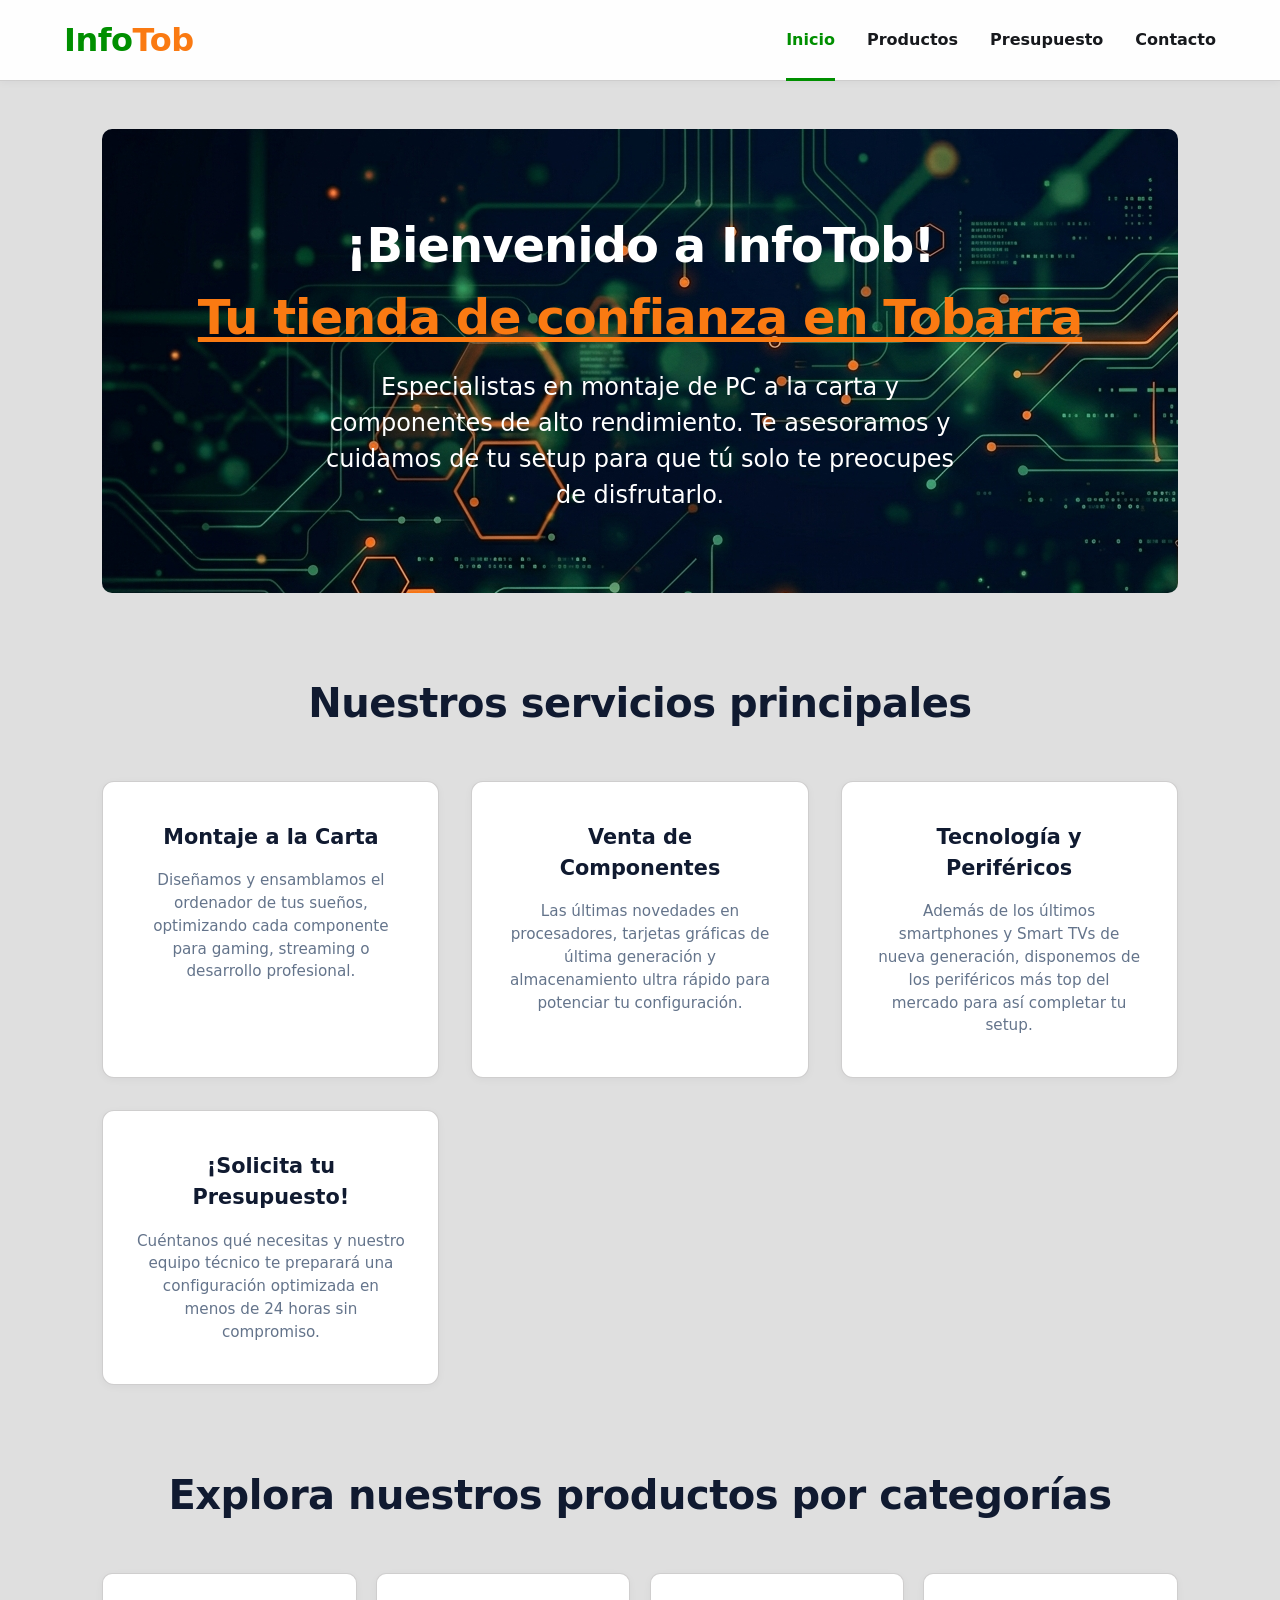
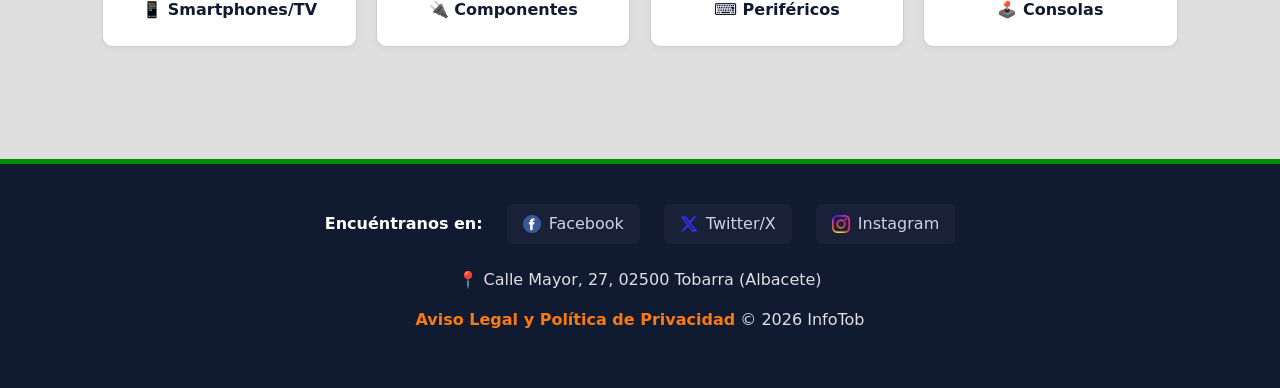
<file: index.html>
<!DOCTYPE html>
<html lang="es">
<head>

    <meta charset="UTF-8">
    <meta name="viewport" content="width=device-width, initial-scale=1.0">
    <title>InfoTob | Tienda de Informática y Componentes</title>
    <link rel="stylesheet" href="css/style.css">
    
    <!--Favicon-->

    <link rel="icon" type="image/png" href="./assets/favicon/favicon-96x96.png" sizes="96x96">
    <link rel="icon" type="image/svg+xml" href="./assets/favicon/favicon.ico">
    <link rel="shortcut icon" href="./assets/favicon/favicon.ico">
    <link rel="apple-touch-icon" sizes="180x180" href="./assets/favicon/apple-touch-icon.png">
    <link rel="manifest" href="./assets/favicon/site.webmanifest">

</head>

<body>

    <header>

        <a href="index.html" class="logo">Info<span>Tob</span></a>

        <nav><!--Navbar-->

            <ul>

                <li><a href="index.html" class="active">Inicio</a></li>
                <li><a href="./views/productos.html">Productos</a></li>
                <li><a href="./views/presupuesto.html">Presupuesto</a></li>
                <li><a href="./views/contacto.html">Contacto</a></li>

            </ul>

        </nav>

    </header>

    <main>
        
        <section class="hero">

            <h1>¡Bienvenido a InfoTob!<br><span>Tu tienda de confianza en Tobarra</span></h1>

            <p>Especialistas en montaje de PC a la carta y componentes de alto rendimiento. Te asesoramos y cuidamos de tu setup para que tú solo te preocupes de disfrutarlo.</p>

        </section>

        <h2 class="section-title">Nuestros servicios principales</h2>
        
        <section class="servicios-grid">

            <div class="card">

                <h2>Montaje a la Carta</h2>

                <p>Diseñamos y ensamblamos el ordenador de tus sueños, optimizando cada componente para gaming, streaming o desarrollo profesional.</p>

            </div>

            <div class="card">

                <h2>Venta de Componentes</h2>

                <p>Las últimas novedades en procesadores, tarjetas gráficas de última generación y almacenamiento ultra rápido para potenciar tu configuración.</p>

            </div>

            <div class="card">

                <h2>Tecnología y Periféricos</h2>

                <p>Además de los últimos smartphones y Smart TVs de nueva generación, disponemos de los periféricos más top del mercado para así completar tu setup.</p>

            </div>

            <a href="./views/presupuesto.html" class="card-link"> <!--Enlace directo a pagina de presupuesto desde inicio-->

                <h2>¡Solicita tu Presupuesto!</h2>

                <p>Cuéntanos qué necesitas y nuestro equipo técnico te preparará una configuración optimizada en menos de 24 horas sin compromiso.</p>
            </a>

        </section>

        <section class="categorias">

            <h2 class="section-title">Explora nuestros productos por categorías</h2>

            <div class="categorias-grid"> <!--Links directos a cada categoria en la pagina de productos desde el inicio-->

                <a href="./views/productos.html#smartphones-tv" class="categoria-pill">📱 Smartphones/TV</a>
                <a href="./views/productos.html#componentes" class="categoria-pill">🔌 Componentes</a>
                <a href="./views/productos.html#perifericos" class="categoria-pill">⌨️ Periféricos</a>
                <a href="./views/productos.html#consolas" class="categoria-pill">🕹️ Consolas</a>

            </div>

        </section>

    </main>

    <footer> <!--Footer completo con links a RRSS ademas de link de aviso legal y politica de privacidad-->

        <div class="social-links">

            <p>Encuéntranos en:</p>
            <a href="https://www.facebook.com" target="_blank"><img src="assets/img/facebook.png" alt="Facebook" width="18" height="18"> Facebook</a>
            <a href="https://www.x.com" target="_blank"><img src="assets/img/x_logo1.png" alt="X" width="18" height="18"> Twitter/X</a>
            <a href="https://www.instagram.com" target="_blank"><img src="assets/img/insta3.png" alt="Instagram" width="18" height="18"> Instagram</a>

        </div>

        <p>📍 Calle Mayor, 27, 02500 Tobarra (Albacete)</p>

        <p>
            <a href="#" class="aviso-footer">Aviso Legal y Política de Privacidad</a> &copy; 2026 InfoTob
        </p>

    </footer>

</body>
</html>
</file>
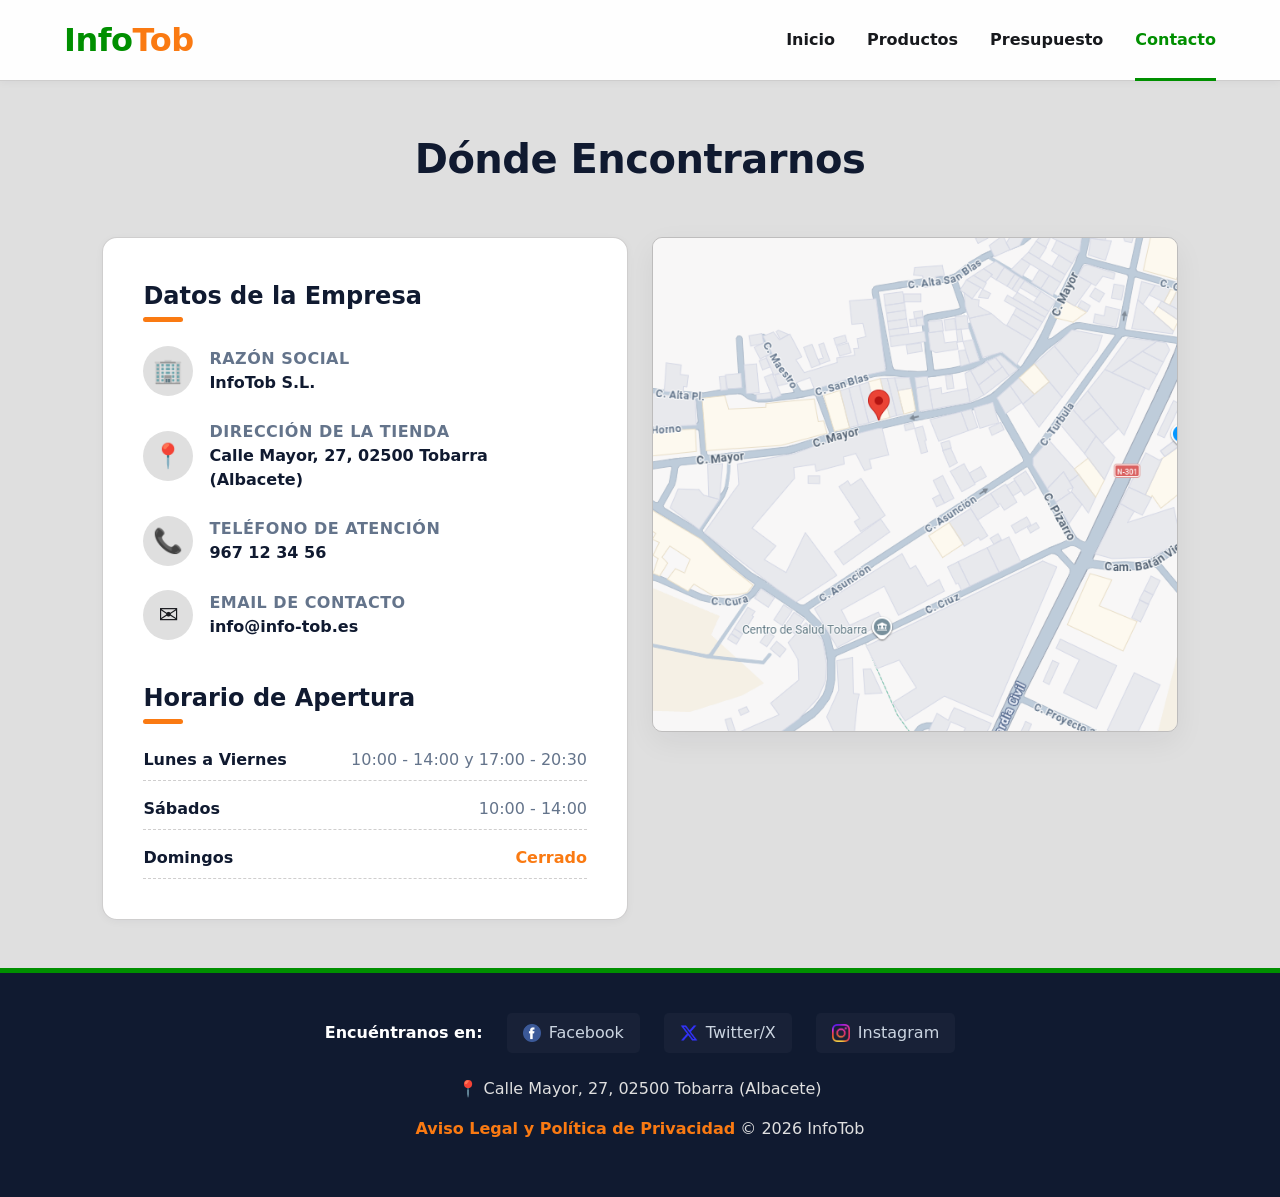
<file: views/contacto.html>
<!DOCTYPE html>
<html lang="es">
<head>

    <meta charset="UTF-8">
    <meta name="viewport" content="width=device-width, initial-scale=1.0">
    <title>Contacto y Horarios | InfoTob</title>
    <link rel="stylesheet" href="../css/style.css">

    <!--Favicon-->

    <link rel="icon" type="image/png" href="../assets/favicon/favicon-96x96.png" sizes="96x96">
    <link rel="icon" type="image/svg+xml" href="../assets/favicon/favicon.svg">
    <link rel="shortcut icon" href="../assets/favicon/favicon.ico">
    <link rel="apple-touch-icon" sizes="180x180" href="../assets/favicon/apple-touch-icon.png">
    <link rel="manifest" href="../assets/favicon/site.webmanifest">
    
</head>

<body>

    <header>

        <a href="../index.html" class="logo">Info<span>Tob</span></a>

        <nav><!--Navbar-->

            <ul>

                <li><a href="../index.html">Inicio</a></li>
                <li><a href="productos.html">Productos</a></li>
                <li><a href="presupuesto.html">Presupuesto</a></li>
                <li><a href="contacto.html" class="active">Contacto</a></li>

            </ul>

        </nav>

    </header>

    <main>

        <h1 class="section-title">Dónde Encontrarnos</h1>
       
        <div class="contacto-container">

            <div class="info-empresa"> <!--Info general de la empresa-->

                <div class="info-section">

                    <h2>Datos de la Empresa</h2>

                    <ul class="info-list">

                        <li>
                            <span class="info-icon">🏢</span>

                            <div class="info-text">
                                <strong>Razón Social</strong>
                                <p>InfoTob S.L.</p>
                            </div>

                        </li>

                        <li>

                            <span class="info-icon">📍</span>

                            <div class="info-text">
                                <strong>Dirección de la tienda</strong>
                                <p>Calle Mayor, 27, 02500 Tobarra (Albacete)</p>
                            </div>

                        </li>

                        <li>

                            <span class="info-icon">📞</span>

                            <div class="info-text">
                                <strong>Teléfono de Atención</strong>
                                <p>967 12 34 56</p>
                            </div>

                        </li>

                        <li>

                            <span class="info-icon">✉️</span>

                            <div class="info-text">
                                <strong>Email de contacto</strong>
                                <p>info@info-tob.es</p>
                            </div>

                        </li>

                    </ul>

                </div>
                
                <div class="info-section">

                    <h2>Horario de Apertura</h2> <!--Horario de la empresa detallado-->

                    <ul class="horario-list">

                        <li>
                            <span class="dia">Lunes a Viernes</span>
                            <span class="horas">10:00 - 14:00 y 17:00 - 20:30</span>
                        </li>

                        <li>
                            <span class="dia">Sábados</span>
                            <span class="horas">10:00 - 14:00</span>
                        </li>

                        <li>
                            <span class="dia">Domingos</span>
                            <span class="horas cerrado">Cerrado</span>
                        </li>

                    </ul>

                </div>

            </div>
            
            <div class="mapa"> <!--Mapa de direccion de la empresa-->

                <img src="../assets/img/mapa1.png" alt="Ubicación física de InfoTob en Tobarra (Albacete)">

            </div>

        </div>

    </main>

    <footer><!--Footer completo con links a RRSS ademas de link de aviso legal y politica de privacidad-->

        <div class="social-links">

            <p>Encuéntranos en:</p>

            <a href="https://www.facebook.com" target="_blank"><img src="../assets/img/facebook.png" alt="Facebook" width="18" height="18"> Facebook</a>

            <a href="https://www.x.com" target="_blank"><img src="../assets/img/x_logo1.png" alt="X" width="18" height="18"> Twitter/X</a>

            <a href="https://www.instagram.com" target="_blank"><img src="../assets/img/insta3.png" alt="Instagram" width="18" height="18"> Instagram</a>

        </div>

        <p>📍 Calle Mayor, 27, 02500 Tobarra (Albacete)</p>

        <p>
            <a href="#" class="aviso-footer">Aviso Legal y Política de Privacidad</a> &copy; 2026 InfoTob
        </p>
        
    </footer>

</body>
</html>
</file>
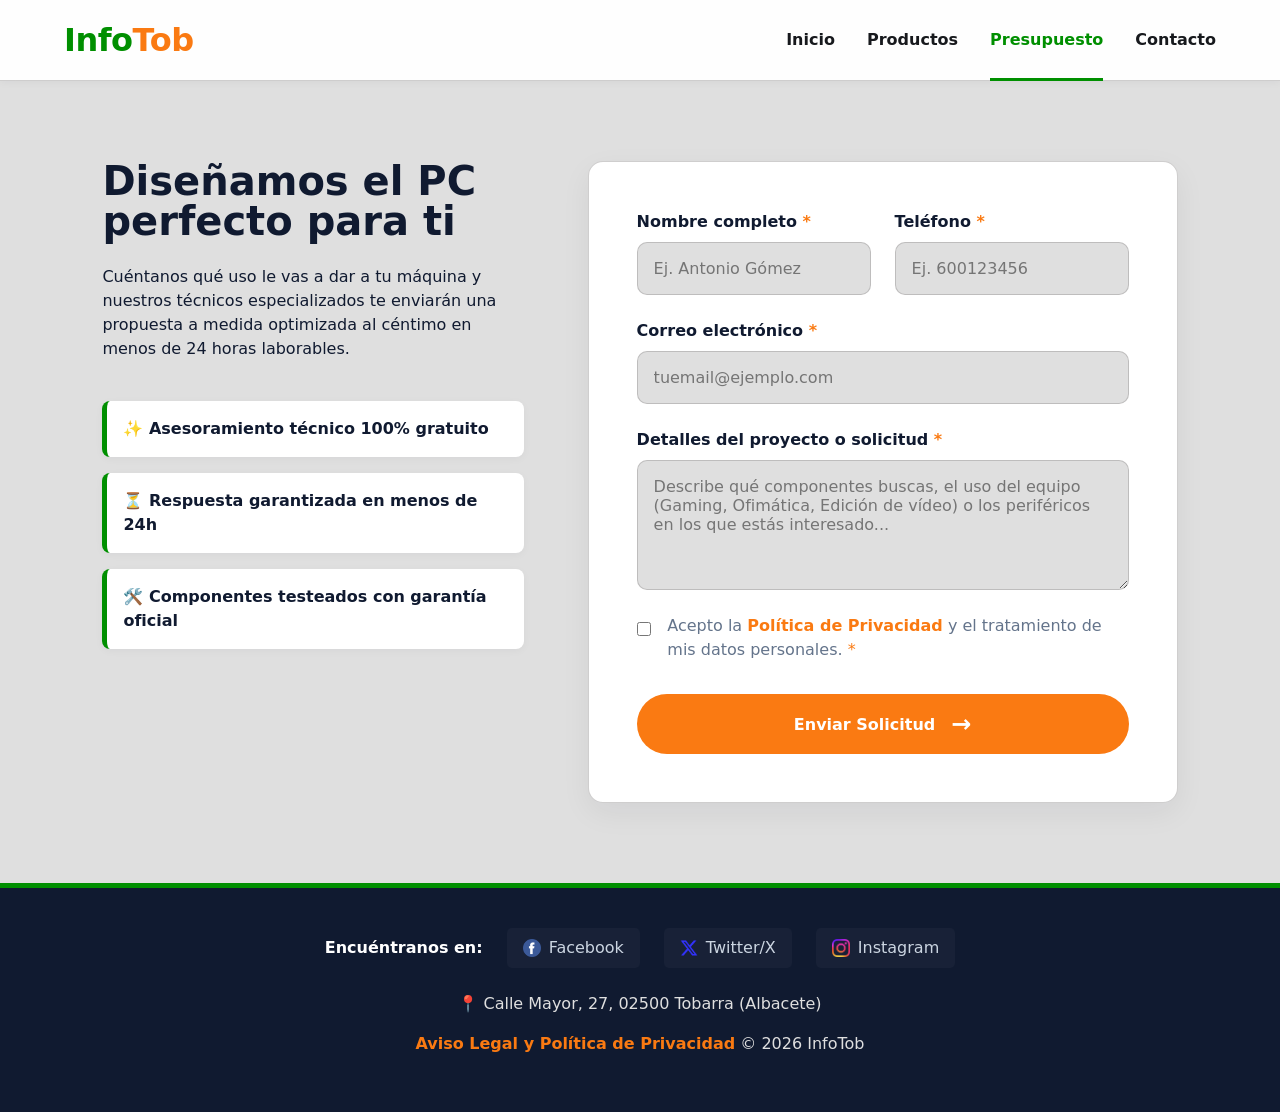
<file: views/presupuesto.html>
<!DOCTYPE html>
<html lang="es">
<head>
    
    <meta charset="UTF-8">
    <meta name="viewport" content="width=device-width, initial-scale=1.0">
    <title>Solicitar Presupuesto Personalizado | InfoTob</title>
    <link rel="stylesheet" href="../css/style.css">

    <!--Favicon-->

    <link rel="icon" type="image/png" href="../assets/favicon/favicon-96x96.png" sizes="96x96">
    <link rel="icon" type="image/svg+xml" href="../assets/favicon/favicon.svg">
    <link rel="shortcut icon" href="../assets/favicon/favicon.ico">
    <link rel="apple-touch-icon" sizes="180x180" href="../assets/favicon/apple-touch-icon.png">
    <link rel="manifest" href="../assets/favicon/site.webmanifest">
    
</head>

<body>

    <header>

        <a href="../index.html" class="logo">Info<span>Tob</span></a>

        <nav><!--Navbar-->

            <ul>

                <li><a href="../index.html">Inicio</a></li>
                <li><a href="productos.html">Productos</a></li>
                <li><a href="presupuesto.html" class="active">Presupuesto</a></li>
                <li><a href="contacto.html">Contacto</a></li>

            </ul>

        </nav>

    </header>

    <main>

        <div class="presupuesto-wrapper">

            <div class="presupuesto-info"> <!--Informacion de la izquierda y ventajas-->

                <h1 class="titulo-pre">Diseñamos el PC perfecto para ti</h1>

                <p class="descripcion-pre">Cuéntanos qué uso le vas a dar a tu máquina y nuestros técnicos especializados te enviarán una propuesta a medida optimizada al céntimo en menos de 24 horas laborables.</p>
                
                <div class="ventajas-presupuesto">

                    <div class="ventaja">✨ Asesoramiento técnico 100% gratuito</div>
                    <div class="ventaja">⏳ Respuesta garantizada en menos de 24h</div>
                    <div class="ventaja">🛠️ Componentes testeados con garantía oficial</div>

                </div>

            </div>

            <div class="form-container"> <!--Formulario de toma de datos-->

                <form action="#" method="POST" class="form">
                    
                    <div class="form-row">

                        <div class="form-group">
                            <label for="nombre">Nombre completo <span class="required">*</span></label>
                            <input type="text" id="nombre" name="nombre" required placeholder="Ej. Antonio Gómez">
                        </div>

                        <div class="form-group">
                            <label for="telefono">Teléfono <span class="required">*</span></label>
                            <input type="tel" id="telefono" name="telefono" required pattern="[0-9]{9}" placeholder="Ej. 600123456">
                        </div>

                    </div>

                    <div class="form-group">

                        <label for="email">Correo electrónico <span class="required">*</span></label>
                        <input type="email" id="email" name="email" required placeholder="tuemail@ejemplo.com">

                    </div>

                    <div class="form-group">

                        <label for="informacion">Detalles del proyecto o solicitud <span class="required">*</span></label>
                        <textarea id="informacion" name="informacion" required placeholder="Describe qué componentes buscas, el uso del equipo (Gaming, Ofimática, Edición de vídeo) o los periféricos en los que estás interesado..."></textarea>

                    </div>

                    <div class="form-group checkbox-group"> <!--Boton y enlace de aceptar politica de privacidad-->

                        <div class="custom-checkbox">

                            <input type="checkbox" id="privacidad" name="privacidad" required>
                            <label for="privacidad">Acepto la <a href="#" class="form-link">Política de Privacidad</a> y el tratamiento de mis datos personales. <span class="required">*</span></label>

                        </div>

                    </div>

                    <button type="submit" class="btn-submit"> <!--Boton de enviar y flecha interactiva-->

                        <span>Enviar Solicitud</span>

                        <span class="btn-arrow">→</span>

                    </button>

                </form>

            </div>

        </div>

    </main>

    <footer><!--Footer completo con links a RRSS ademas de link de aviso legal y politica de privacidad-->

        <div class="social-links">

            <p>Encuéntranos en:</p>

            <a href="https://www.facebook.com" target="_blank"><img src="../assets/img/facebook.png" alt="Facebook" width="18" height="18"> Facebook</a>

            <a href="https://www.x.com" target="_blank"><img src="../assets/img/x_logo1.png" alt="X" width="18" height="18"> Twitter/X</a>

            <a href="https://www.instagram.com" target="_blank"><img src="../assets/img/insta3.png" alt="Instagram" width="18" height="18"> Instagram</a>
        </div>

        <p>📍 Calle Mayor, 27, 02500 Tobarra (Albacete)</p>

        <p>
            <a href="#" class="aviso-footer">Aviso Legal y Política de Privacidad</a> &copy; 2026 InfoTob
        </p>

    </footer>

</body>
</html>
</file>
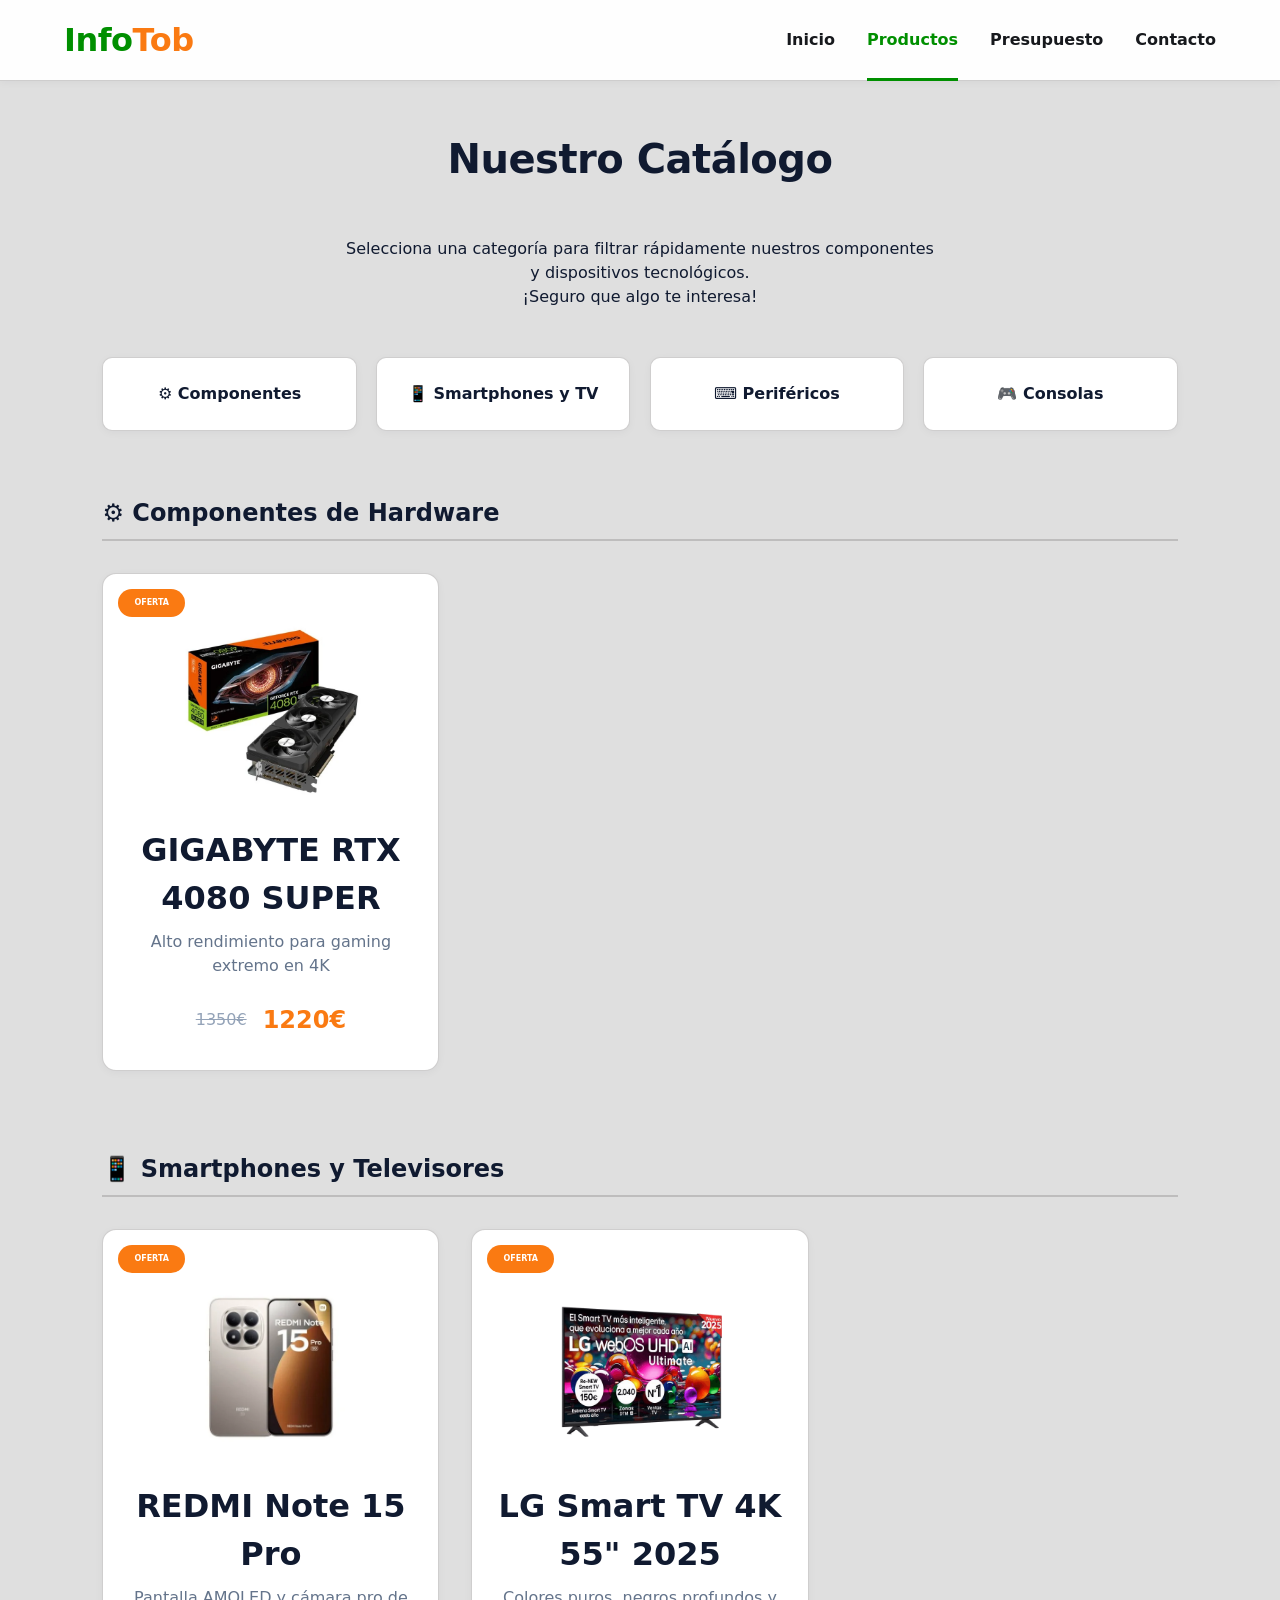
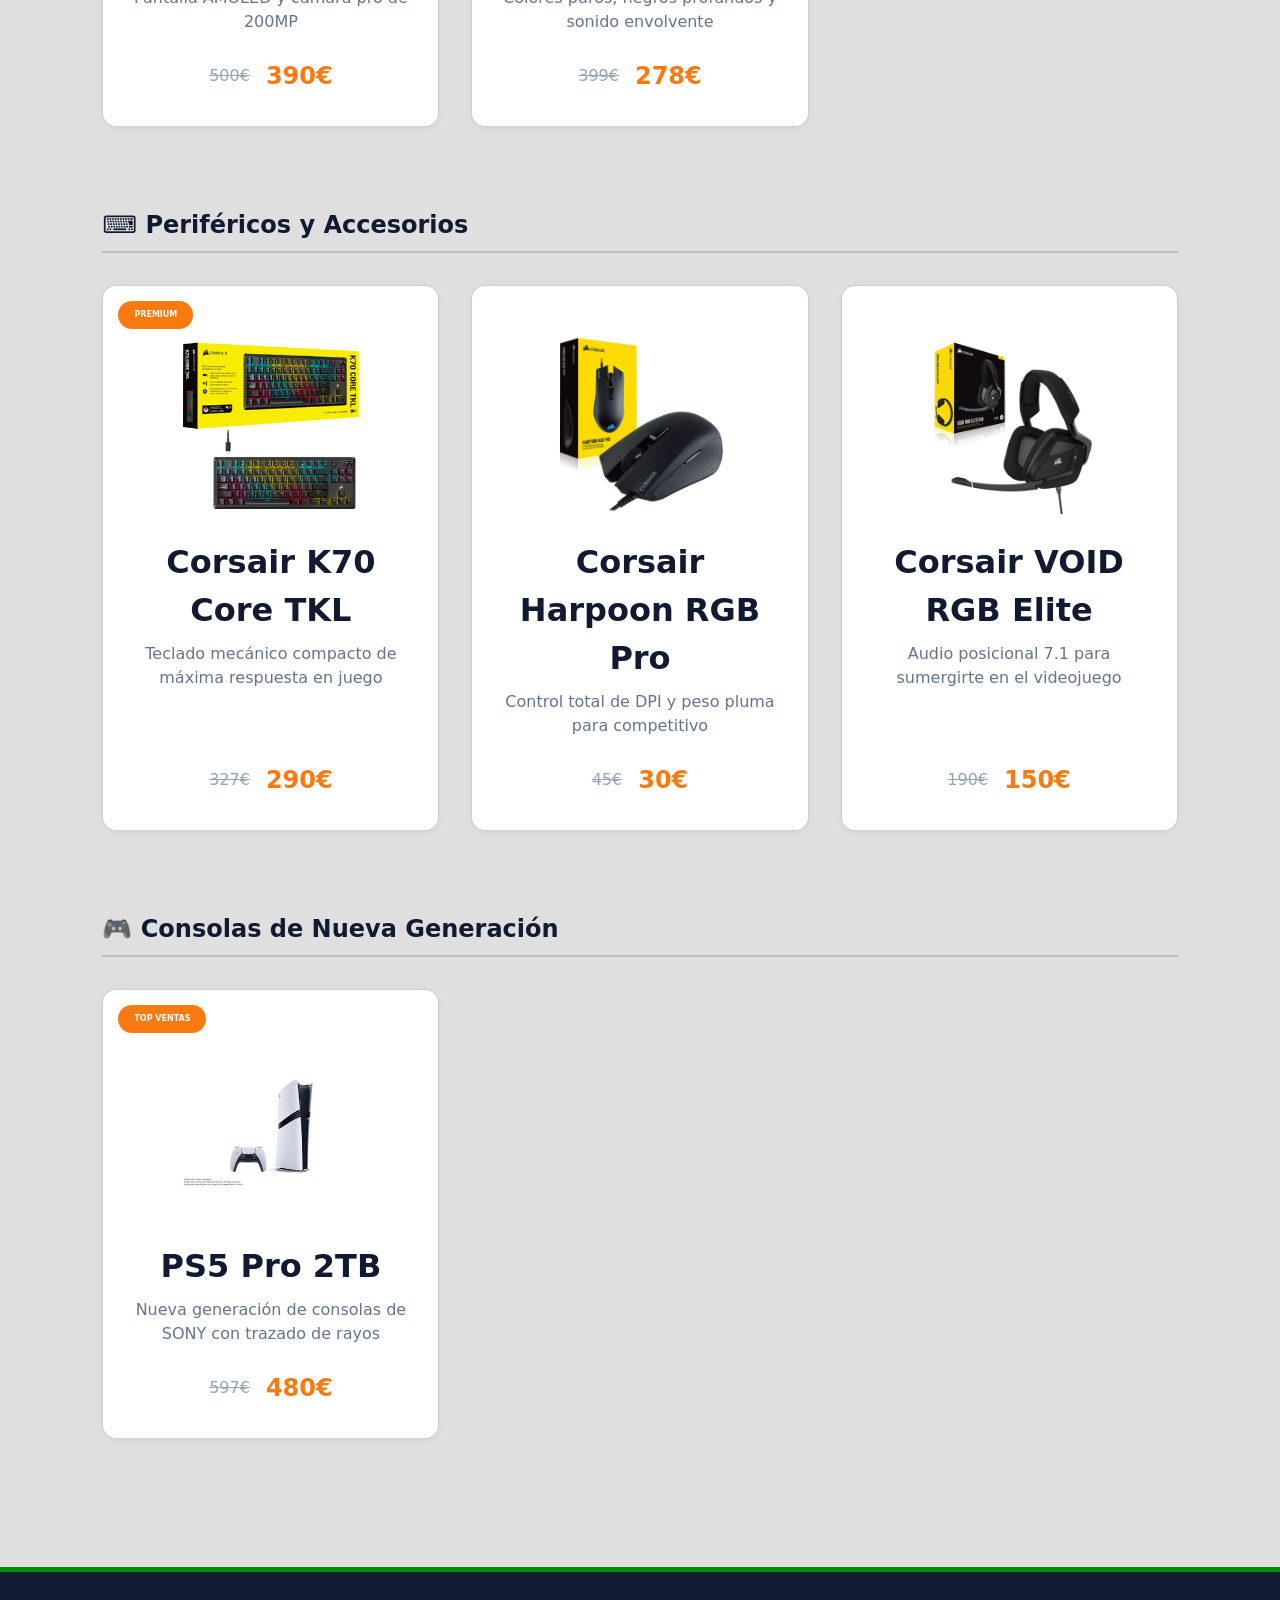
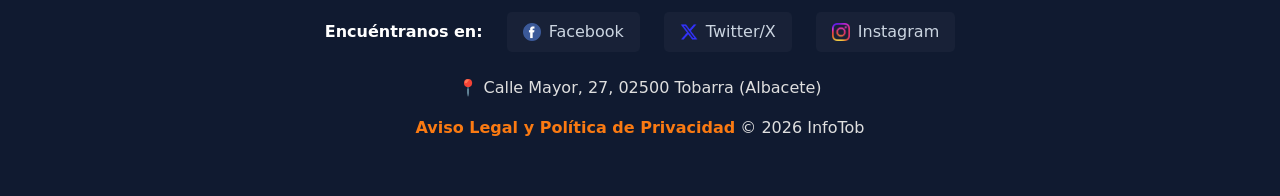
<file: views/productos.html>
<!DOCTYPE html>
<html lang="es">
<head>
    
    <meta charset="UTF-8">
    <meta name="viewport" content="width=device-width, initial-scale=1.0">
    <title>Catálogo por Categorías | InfoTob</title>
    <link rel="stylesheet" href="../css/style.css">

    <!--Favicon-->

    <link rel="icon" type="image/png" href="../assets/favicon/favicon-96x96.png" sizes="96x96">
    <link rel="icon" type="image/svg+xml" href="../assets/favicon/favicon.svg">
    <link rel="shortcut icon" href="../assets/favicon/favicon.ico">
    <link rel="apple-touch-icon" sizes="180x180" href="../assets/favicon/apple-touch-icon.png">
    <link rel="manifest" href="../assets/favicon/site.webmanifest">

</head>

<body>

    <header>
        <a href="../index.html" class="logo">Info<span>Tob</span></a>

        <nav> <!--Navbar-->

            <ul>

                <li><a href="../index.html">Inicio</a></li>
                <li><a href="productos.html" class="active">Productos</a></li>
                <li><a href="presupuesto.html">Presupuesto</a></li>
                <li><a href="contacto.html">Contacto</a></li>

            </ul>

        </nav>

    </header>

    <main>

        <h1 class="section-title">Nuestro Catálogo</h1>

        <p class="p-productos">Selecciona una categoría para filtrar rápidamente nuestros componentes y dispositivos tecnológicos.<br>¡Seguro que algo te interesa!</p>
        
        <!-- BOTONERA DE FILTROS (Enlaces internos/Anclas) -->

        <div class="categorias-grid">

            <a href="#componentes" class="categoria-pill">⚙️ Componentes</a>
            <a href="#smartphones-tv" class="categoria-pill">📱 Smartphones y TV</a>
            <a href="#perifericos" class="categoria-pill">⌨️ Periféricos</a>
            <a href="#consolas" class="categoria-pill">🎮 Consolas</a>

        </div>

        <!--SECCIÓN: COMPONENTES-->

        <section id="componentes" class="producto-seccion">

            <h2 class="subseccion-title">⚙️ Componentes de Hardware</h2>

            <div class="galeria">

                <!-- Producto 1 -->

                <div class="producto">

                    <div class="badge-descuento">Oferta</div>

                    <img src="../assets/img/4080.webp" alt="Tarjeta Gráfica GIGABYTE RTX 4080 SUPER">

                    <h2>GIGABYTE RTX 4080 SUPER</h2>

                    <p class="descripcion-prod">Alto rendimiento para gaming extremo en 4K</p>

                    <div class="precios-container">

                        <span class="precio-anterior">1350€</span>
                        <span class="precio">1220€</span>

                    </div>

                </div>

            </div>

        </section>

        <!--SECCIÓN: SMARTPHONES Y TELEVISORES-->
           
        <section id="smartphones-tv" class="producto-seccion">

            <h2 class="subseccion-title">📱 Smartphones y Televisores</h2>

            <div class="galeria">

                <!-- Producto 2 -->

                <div class="producto">

                    <div class="badge-descuento">Oferta</div>

                    <img src="../assets/img/Redmi1.webp" alt="Smartphone REDMI Note 15 Pro">

                    <h2>REDMI Note 15 Pro</h2>

                    <p class="descripcion-prod">Pantalla AMOLED y cámara pro de 200MP</p>

                    <div class="precios-container">
                        <span class="precio-anterior">500€</span>
                        <span class="precio">390€</span>

                    </div>

                </div>

                <!-- Producto 4 -->

                <div class="producto">

                    <div class="badge-descuento">Oferta</div>

                    <img src="../assets/img/TV55.png" alt="Smart TV LG 55">

                    <h2>LG Smart TV 4K 55" 2025</h2>

                    <p class="descripcion-prod">Colores puros, negros profundos y sonido envolvente</p>

                    <div class="precios-container">

                        <span class="precio-anterior">399€</span>
                        <span class="precio">278€</span>

                    </div>

                </div>

            </div>

        </section>

        <!-- SECCIÓN: PERIFÉRICOS-->

        <section id="perifericos" class="producto-seccion">

            <h2 class="subseccion-title">⌨️ Periféricos y Accesorios</h2>

            <div class="galeria">

                <!-- Producto 5 -->

                <div class="producto">

                    <div class="badge-descuento">Premium</div>

                    <img src="../assets/img/teclado.png" alt="Teclado gaming Corsair K70 Core TKL">

                    <h2>Corsair K70 Core TKL</h2>

                    <p class="descripcion-prod">Teclado mecánico compacto de máxima respuesta en juego</p>

                    <div class="precios-container">

                        <span class="precio-anterior">327€</span>
                        <span class="precio">290€</span>

                    </div>

                </div>

                <!-- Producto 6 -->

                <div class="producto">

                    <img src="../assets/img/raton1.jpg" alt="Ratón gaming Corsair Harpoon RGB Pro">

                    <h2>Corsair Harpoon RGB Pro</h2>

                    <p class="descripcion-prod">Control total de DPI y peso pluma para competitivo</p>

                    <div class="precios-container">

                        <span class="precio-anterior">45€</span>
                        <span class="precio">30€</span>

                    </div>

                </div>

                <!-- Producto 7 -->

                <div class="producto">

                    <img src="../assets/img/cascos1.jpg" alt="Cascos Corsair VOID RGB Elite">

                    <h2>Corsair VOID RGB Elite</h2>

                    <p class="descripcion-prod">Audio posicional 7.1 para sumergirte en el videojuego</p>

                    <div class="precios-container">

                        <span class="precio-anterior">190€</span>
                        <span class="precio">150€</span>

                    </div>

                </div>

            </div>

        </section>

        <!-- SECCIÓN: CONSOLAS -->

        <section id="consolas" class="producto-seccion">

            <h2 class="subseccion-title">🎮 Consolas de Nueva Generación</h2>

            <div class="galeria">

                <!-- Producto 3 -->

                <div class="producto">

                    <div class="badge-descuento">Top Ventas</div>

                    <img src="../assets/img/ps5.jpg" alt="Consola PS5 Pro 2TB">

                    <h2>PS5 Pro 2TB</h2>

                    <p class="descripcion-prod">Nueva generación de consolas de SONY con trazado de rayos</p>

                    <div class="precios-container">

                        <span class="precio-anterior">597€</span>
                        <span class="precio">480€</span>

                    </div>

                </div>

            </div>

        </section>

    </main>

    <footer><!--Footer completo con links a RRSS ademas de link de aviso legal y politica de privacidad-->

        <div class="social-links">

            <p>Encuéntranos en:</p>

            <a href="https://www.facebook.com" target="_blank"><img src="../assets/img/facebook.png" alt="Facebook" width="18" height="18"> Facebook</a>
            <a href="https://www.x.com" target="_blank"><img src="../assets/img/x_logo1.png" alt="X" width="18" height="18"> Twitter/X</a>
            <a href="https://www.instagram.com" target="_blank"><img src="../assets/img/insta3.png" alt="Instagram" width="18" height="18"> Instagram</a>

        </div>

        <p>📍 Calle Mayor, 27, 02500 Tobarra (Albacete)</p>
        <p>
            <a href="#" class="aviso-footer">Aviso Legal y Política de Privacidad</a> &copy; 2026 InfoTob
        </p>
    </footer>

</body>
</html>
</file>
<file: css/style.css>
/* Variables globales y reset */

:root {
    
    /* COLORES PRINCIPALES */
    
    --primary-color: #008f00;   /* 1. Verde corporativo InfoTob */
    --accent-color: #fa7a12;    /* 2. Naranja de acción InfoTob */
    --dark-tech: #101a30;       /* 3. Azul pizarra oscuro, contraste de colores principales */
    
    /* Variables secundarias de los colores del entorno y textos */

    --white: #ffffff;           /*Blanco*/
    --bg-light: #dfdfdf;        /* Gris claro de fondo */
    --text-color: #17191d;      /* Color para los textos*/
    --border-color: #94939373;    /* Detalles de los bordes/separadores */
    
    /* Efectos globales para sombras y transiciones */

    --shadow-sm: 0 2px 8px rgba(15, 23, 42, 0.04);
    --shadow-md: 0 10px 30px rgba(15, 23, 42, 0.06);
    --transition: 0.2s ease-in-out;
}

* {
    margin: 0;
    padding: 0;
    box-sizing: border-box;
    font-family: 'Inter', system-ui, -apple-system, sans-serif;
    
}

body {
    background-color: var(--bg-light);
    color: var(--text-color);
    display: flex;
    flex-direction: column;
    min-height: 100vh;
    line-height: 1.5;
}

html { 
    scroll-behavior: smooth; 
}


/*  CABECERA Y NAVBAR */

header {
    background-color: rgba(255, 255, 255, 0.95);
    backdrop-filter: blur(10px);
    display: flex;
    justify-content: space-between;
    align-items: center;
    padding: 1rem 5%;
    position: sticky;
    top: 0;
    z-index: 100;
    border-bottom: 1px solid var(--border-color);
    box-shadow: var(--shadow-sm);
}

.logo {
    font-size: 2rem;
    font-weight: 800;
    color: var(--primary-color);
    text-decoration: none;
    letter-spacing: -0.5px;
}

.logo span {
    color: var(--accent-color);
}

nav ul {
    list-style: none;
    display: flex;
    gap: 2rem;
}

nav a {
    text-decoration: none;
    color: var(--text-color);
    font-weight: 600;
    font-size: 1rem;
    padding: 0.5rem 0;
    transition: var(--transition);
    position: relative;
}

nav a:hover {
    color: var(--primary-color);
}

nav a.active {
    color: var(--primary-color);
}

nav a.active::after {
    content: '';
    position: absolute;
    bottom: -1.5rem;
    left: 0;
    width: 100%;
    height: 3px;
    background-color: var(--primary-color);
}

/* BLOQUES Y CONTENIDO GENERAL*/

main {
    flex: 1;
    padding: 3rem 8%;
    
}

.section-title {
    font-size: 2.5rem;
    font-weight: 800;
    text-align: center;
    margin-bottom: 3rem;
    color: var(--dark-tech);
    letter-spacing: -0.5px;
}

/* HERO / INICIO */

.hero {
    text-align: center;
    padding: 5rem 2rem;
    border-radius: 10px;
    margin-bottom: 5rem;
    background-image: url(./../assets/img/fondo.png)
}

.hero h1 {
    font-size: 3rem;
    font-weight: 800;
    margin-bottom: 1rem;
    letter-spacing: -1px;
    color: var(--white);
}

.hero p {
    font-size: 1.5rem;
    color: var(--white);
    max-width: 650px;
    margin: 0 auto;
}

.hero span {
    color: var(--accent-color);
    text-decoration: underline 5px;
}

/* Grid de Servicios */

.servicios-grid {
    display: grid;
    grid-template-columns: repeat(auto-fit, minmax(280px, 1fr));
    gap: 2rem;
    margin-bottom: 5rem;
}

.card, .card-link {
    background: var(--white);
    padding: 2.5rem 2rem;
    border-radius: 12px;
    text-align: center;
    text-decoration: none;
    color: var(--text-color);
    border: 1px solid var(--border-color);
    box-shadow: var(--shadow-sm);
    transition: var(--transition);
}

.card h2, .card-link h2 {
    font-size: 1.3rem;
    color: var(--dark-tech);
    margin-bottom: 1rem;
}

.card p, .card-link p {
    font-size: 0.95rem;
    color: #64748b;
}

.card-link:hover {
    transform: translateY(-6px);
    border-color: var(--accent-color);
    box-shadow: 0 15px 30px rgba(253, 126, 20, 0.08);
}

/* Pills de categorías, en inicio y productos*/

.categorias-grid {
    display: grid;
    grid-template-columns: repeat(auto-fit, minmax(200px, 1fr));
    gap: 1.2rem;
    margin-bottom: 4rem;
}

.categoria-pill {
    background: var(--white);
    padding: 1.5rem;
    border-radius: 10px;
    text-align: center;
    text-decoration: none;
    color: var(--dark-tech);
    font-weight: 700;
    font-size: 1rem;
    border: 1px solid var(--border-color);
    box-shadow: var(--shadow-sm);
    transition: var(--transition);
}

.categoria-pill:hover {
    background-color: var(--dark-tech);
    color: var(--white);
    border-color: var(--accent-color);
    transform: translateY(-3px);
}

/* PAGINA DE CATALOGO DE PRODUCTOS*/

.p-productos {
    text-align: center;
    color:var(--dark-tech);
    margin-bottom: 3rem;
    font-size: 1rem;
    max-width: 600px;
    margin-left: auto;
    margin-right: auto;
}

.galeria {
    display: grid;
    grid-template-columns: repeat(auto-fill, minmax(280px, 1fr));
    gap: 2rem;
}

.producto {
    background: var(--white);
    border: 1px solid var(--border-color);
    border-radius: 14px;
    padding: 2rem 1.5rem;
    text-align: center;
    position: relative;
    box-shadow: var(--shadow-sm);
    transition: var(--transition);
    display: flex;
    flex-direction: column;
    justify-content: space-between;
    cursor: pointer;
}

.producto:hover {
    transform: translateY(-6px);
    border-color: var(--primary-color);
    box-shadow: 0 15px 35px rgba(0, 131, 0, 0.08);
}

.badge-descuento {
    position: absolute;
    top: 15px;
    left: 15px;
    background-color: var(--accent-color);
    color: var(--white);
    font-size: 0.5rem;
    font-weight: 700;
    padding: 0.5rem 1rem;
    border-radius: 20px;
    text-transform: uppercase;
}

.producto img {
    width: 100%;
    height: 180px;
    object-fit: contain;
    margin: 1rem auto 1.5rem auto;
}

.producto h2 {
    font-size: 2rem;
    color: var(--dark-tech);
    margin-bottom: 0.5rem;
    font-weight: 700;
}

.descripcion-prod {
    font-size: 1rem;
    color: #64748b;
    margin-bottom: 1.5rem;
    min-height: 40px;
}

.precios-container {
    display: flex;
    justify-content: center;
    align-items: center;
    gap: 1rem;
    margin-top: auto;
}

.precio-anterior {
    font-size: 1rem;
    color: #94a3b8;
    text-decoration: line-through;
}

.precio {
    font-size: 1.5rem;
    font-weight: 800;
    color: var(--accent-color);
}

.producto-seccion {
    margin-bottom: 5rem;
    scroll-margin-top: 100px;
}

.subseccion-title {
    font-size: 1.5rem;
    font-weight: 700;
    color: var(--dark-tech);
    margin-bottom: 2rem;
    padding-bottom: 0.5rem;
    border-bottom: 2px solid var(--border-color);
}

/* PÁGINA DE FORMULARIO DE PRESUPUESTO*/

.presupuesto-wrapper {
    display: grid;
    grid-template-columns: 1fr 1fr;
    gap: 4rem;
    max-width: 1200px;
    margin: 2rem auto;
    align-items: start;
}

.presupuesto-info {
    display: flex;
    flex-direction: column;
    gap: 1.5rem;
}

.titulo-pre {
    font-size: 2.5rem;
    color: var(--dark-tech);
    font-weight: 800;
    line-height: 1;
}

.descripcion-pre {
    font-size: 1rem;
    color: var(--dark-tech);
    line-height: 1.5;
}

.ventajas-presupuesto {
    display: flex;
    flex-direction: column;
    gap: 1rem;
    margin-top: 1rem;
}

.ventaja {
    background: var(--white);
    padding: 1rem 1rem;
    border-radius: 8px;
    font-weight: 600;
    font-size: 1rem;
    color: var(--dark-tech);
    border-left: 5px solid var(--primary-color);
    box-shadow: var(--shadow-sm);
}

.form-container {
    background: var(--white);
    padding: 3rem;
    border-radius: 15px;
    border: 1px solid var(--border-color);
    box-shadow: var(--shadow-md);
}

.form-row {
    display: grid;
    grid-template-columns: 1fr 1fr;
    gap: 1.5rem;
}

.form-group {
    margin-bottom: 1.5rem;
    display: flex;
    flex-direction: column;
}

.form-group label {
    font-size: 1rem;
    font-weight: 700;
    margin-bottom: 0.5rem;
    color: var(--dark-tech);
}

.required { 
    color: var(--accent-color);
}

.form input[type="text"],
.form input[type="email"],
.form input[type="tel"],
.form textarea {
    padding: 1rem 1rem;
    border: 1px solid var(--border-color);
    border-radius: 10px;
    font-size: 1rem;
    background-color: var(--bg-light);
    outline: none;
    transition: var(--transition);
    color: var(--dark-tech);
}

.form input:focus,
.form textarea:focus {
    border-color: var(--primary-color);
    background-color: var(--white);
    box-shadow: 0 0 0 3px rgba(0, 131, 0, 0.08);
}

.form textarea {
    min-height: 130px;
    resize: vertical;
}

.checkbox-group {
    margin-top: 0.5rem;
}

.custom-checkbox {
    display: flex;
    align-items: flex-start;
    gap: 1rem;
}

.custom-checkbox input[type="checkbox"] {
    width: 20px;
    height: 20px;
    margin-top: 5px;
    accent-color: var(--primary-color);
    cursor: pointer;
}

.custom-checkbox label {
    font-weight: 500;
    color: #64748b;
    font-size: 1rem;
    line-height: 1.5;
}

.form-link {
    color: var(--accent-color);
    text-decoration: none;
    font-weight: 600;
}

.btn-submit {
    display: flex;
    justify-content: center;
    align-items: center;
    gap: 1rem;
    background-color: var(--accent-color);
    color: var(--white);
    border: none;
    width: 100%;
    padding: 1rem;
    font-size: 1rem;
    font-weight: 700;
    border-radius: 30px;
    cursor: pointer;
    transition: var(--transition);
}

.btn-submit:hover {
    background-color:var(--primary-color);
    transform: translateY(-2px);
}

.btn-arrow {
    font-size: 1.5rem;
    transition: transform 0.2s ease;
}

.btn-submit:hover .btn-arrow {
    transform: translateX(10px);
}

/*PÁGINA DE VISTA DE CONTACTO Y DATOS FISCALES */

.contacto-container {
    display: grid;
    grid-template-columns: 1fr 1fr;
    gap: 1.5rem;
    align-items: start;
}

.info-empresa {
    display: flex;
    flex-direction: column;
    gap: 2.5rem;
    background: var(--white);
    padding: 2.5rem;
    border-radius: 15px;
    border: 1px solid var(--border-color);
    box-shadow: var(--shadow-sm);
}

.info-section h2 {
    color: var(--dark-tech);
    font-size: 1.5rem;
    font-weight: 800;
    margin-bottom: 1.5rem;
    position: relative;
    padding-bottom: 0.5rem;
}

.info-section h2::after {
    content: '';
    position: absolute;
    bottom: 0;
    left: 0;
    width: 40px;
    height: 5px;
    background-color: var(--accent-color);
    border-radius: 10px;
}

.info-list {
    list-style: none;
    display: flex;
    flex-direction: column;
    gap: 1.5rem;
}

.info-list li {
    display: flex;
    align-items: center;
    gap: 1rem;
}

.info-icon {
    font-size: 1.5rem;
    background-color: var(--bg-light);
    width: 50px;
    height: 50px;
    border-radius: 30px;
    display: flex;
    align-items: center;
    justify-content: center;
}

.info-text strong {
    display: block;
    font-size: 1rem;
    text-transform: uppercase;
    color: #64748b;
    letter-spacing: 0.5px;
}

.info-text p {
    font-size: 1rem;
    font-weight: 600;
    color: var(--dark-tech);
}

.horario-list {
    list-style: none;
    display: flex;
    flex-direction: column;
    gap: 1rem;
}

.horario-list li {
    display: flex;
    justify-content: space-between;
    padding-bottom: 0.5rem;
    border-bottom: 1px dashed var(--border-color);
    font-size: 1rem;
}

.horario-list .dia {
    font-weight: 600;
    color: var(--dark-tech);
}

.horario-list .horas {
    color: #64748b;
}

.horario-list .cerrado {
    color: var(--accent-color);
    font-weight: 700;
}

.mapa img {
    width: 100%;
    border-radius: 10px;
    border: 1px solid var(--border-color);
    box-shadow: var(--shadow-md);
    display: block;
}

/*PIE DE PÁGINA COMÚN GLOBAL */

footer {
    background-color: var(--dark-tech);
    color: var(--bg-light);
    text-align: center;
    padding: 2.5rem 5%;
    margin-top: auto;
    border-top: 5px solid var(--primary-color);
}

footer p {
    margin-bottom: 1rem;
    font-size: 1rem;
}

.social-links {
    margin-bottom: 1.5rem;
    display: flex;
    justify-content: center;
    align-items: center;
    gap: 1.5rem;
    flex-wrap: wrap;
}

.social-links p {
    margin-bottom: 0;
    color: var(--white);
    font-weight: 600;
}

.social-links a {
    color: #cbd5e1;
    text-decoration: none;
    font-size: 1rem;
    display: flex;
    align-items: center;
    gap: 0.5rem;
    transition: var(--transition);
    background: rgba(255, 255, 255, 0.03);
    padding: 0.5rem 1rem;
    border-radius: 5px;
}

.social-links a:hover {
    color: var(--accent-color);
    background: rgba(255, 255, 255, 0.08);
}

.aviso-footer {
    color: var(--accent-color);
    text-decoration: none;
    font-weight: 600;
}

/* MEDIA QUERIES, RESPONSIVE PARA TABLETS Y MOVIL */

@media (max-width: 992px) {
    .presupuesto-wrapper, .contacto-container {
        grid-template-columns: 1fr;
        gap: 3rem;
    }
}

@media (max-width: 768px) {
    header {
        flex-direction: column;
        gap: 1.5rem;
        padding: 1.5rem 1rem;
    }
    
    nav ul {
        gap: 1.5rem;
    }

    main {
        padding: 2rem 5%;
    }

    .hero {
        padding: 5rem 1rem;
    }
    
    .msg-bienvenida {
        font-size: 2.5rem;
    }

    .hero h1 {
        font-size: 2rem;
    }

    .form-container {
        padding: 2rem 1.5rem;
    }

    .form-row {
        grid-template-columns: 1fr;
        gap: 0;
    }
}
</file>
